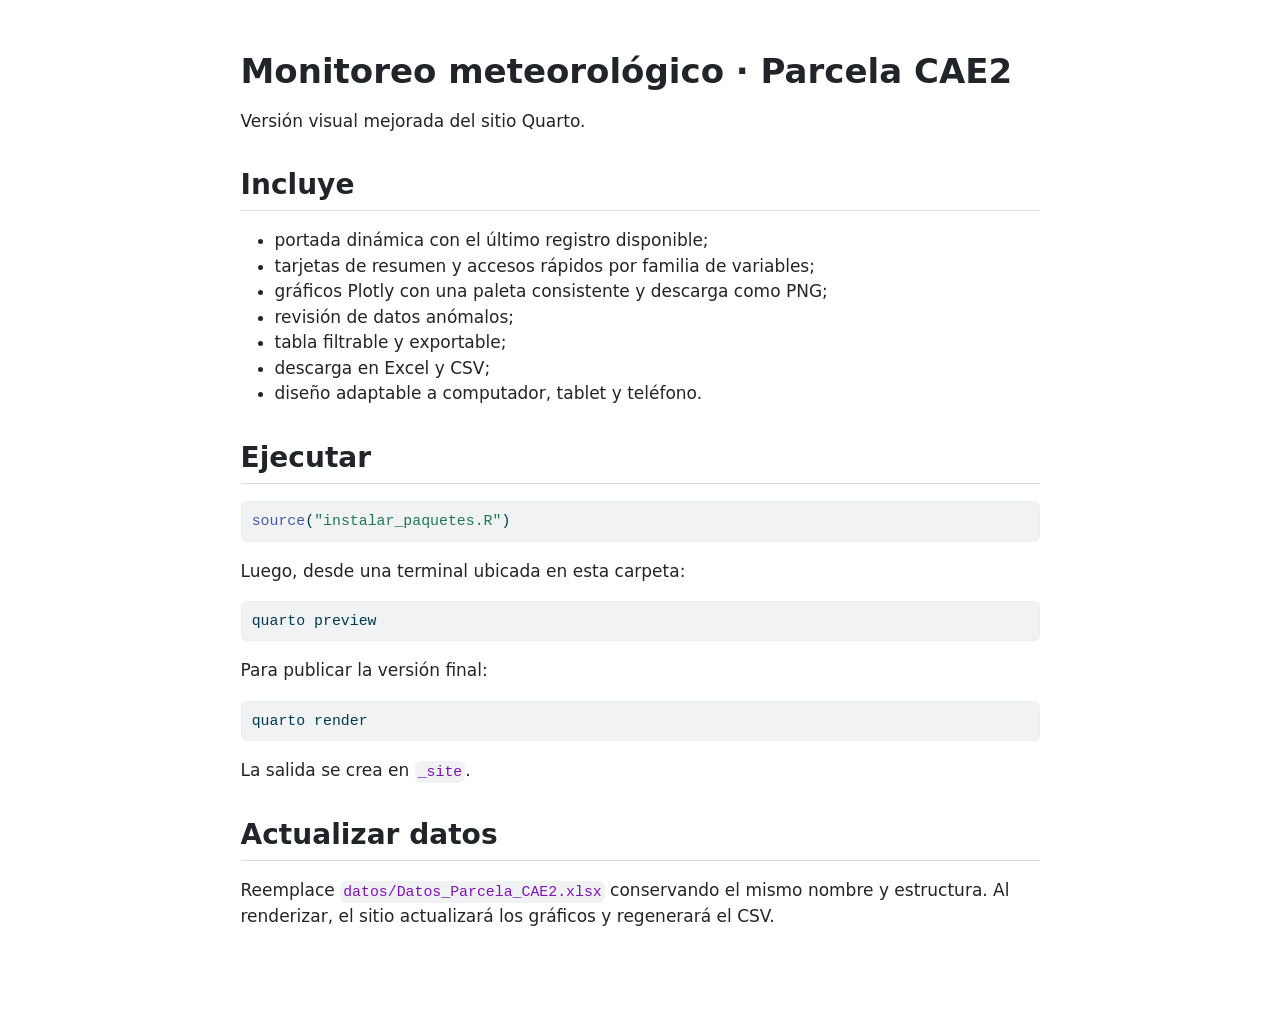
<file: README.html>
<!DOCTYPE html>
<html xmlns="http://www.w3.org/1999/xhtml" lang="en" xml:lang="en"><head>

<meta charset="utf-8">
<meta name="generator" content="quarto-1.9.37">

<meta name="viewport" content="width=device-width, initial-scale=1.0, user-scalable=yes">


<title>readme</title>
<style>
/* Default styles provided by pandoc.
** See https://pandoc.org/MANUAL.html#variables-for-html for config info.
*/
code{white-space: pre-wrap;}
span.smallcaps{font-variant: small-caps;}
div.columns{display: flex; gap: min(4vw, 1.5em);}
div.column{flex: auto; overflow-x: auto;}
div.hanging-indent{margin-left: 1.5em; text-indent: -1.5em;}
ul.task-list{list-style: none;}
ul.task-list li input[type="checkbox"] {
  width: 0.8em;
  margin: 0 0.8em 0.2em -1em; /* quarto-specific, see https://github.com/quarto-dev/quarto-cli/issues/4556 */ 
  vertical-align: middle;
}
/* CSS for syntax highlighting */
html { -webkit-text-size-adjust: 100%; }
pre > code.sourceCode { white-space: pre; position: relative; }
pre > code.sourceCode > span { display: inline-block; line-height: 1.25; }
pre > code.sourceCode > span:empty { height: 1.2em; }
.sourceCode { overflow: visible; }
code.sourceCode > span { color: inherit; text-decoration: inherit; }
div.sourceCode { margin: 1em 0; }
pre.sourceCode { margin: 0; }
@media screen {
div.sourceCode { overflow: auto; }
}
@media print {
pre > code.sourceCode { white-space: pre-wrap; }
pre > code.sourceCode > span { text-indent: -5em; padding-left: 5em; }
}
pre.numberSource code
  { counter-reset: source-line 0; }
pre.numberSource code > span
  { position: relative; left: -4em; counter-increment: source-line; }
pre.numberSource code > span > a:first-child::before
  { content: counter(source-line);
    position: relative; left: -1em; text-align: right; vertical-align: baseline;
    border: none; display: inline-block;
    -webkit-touch-callout: none; -webkit-user-select: none;
    -khtml-user-select: none; -moz-user-select: none;
    -ms-user-select: none; user-select: none;
    padding: 0 4px; width: 4em;
  }
pre.numberSource { margin-left: 3em;  padding-left: 4px; }
div.sourceCode
  {   }
@media screen {
pre > code.sourceCode > span > a:first-child::before { text-decoration: underline; }
}
</style>


<script src="README_files/libs/clipboard/clipboard.min.js"></script>
<script src="README_files/libs/quarto-html/quarto.js" type="module"></script>
<script src="README_files/libs/quarto-html/tabsets/tabsets.js" type="module"></script>
<script src="README_files/libs/quarto-html/popper.min.js"></script>
<script src="README_files/libs/quarto-html/tippy.umd.min.js"></script>
<script src="README_files/libs/quarto-html/anchor.min.js"></script>
<link href="README_files/libs/quarto-html/tippy.css" rel="stylesheet">
<link href="README_files/libs/quarto-html/quarto-syntax-highlighting-7f8f88aac4f3542376d5c11b86a4c14d.css" rel="stylesheet" id="quarto-text-highlighting-styles">
<script src="README_files/libs/bootstrap/bootstrap.min.js"></script>
<link href="README_files/libs/bootstrap/bootstrap-icons.css" rel="stylesheet">
<link href="README_files/libs/bootstrap/bootstrap-efbb37e9afcc02144ebbc7afd12a776f.min.css" rel="stylesheet" append-hash="true" id="quarto-bootstrap" data-mode="light">


</head>

<body class="fullcontent quarto-light">

<div id="quarto-content" class="page-columns page-rows-contents page-layout-article">

<main class="content" id="quarto-document-content">




<section id="monitoreo-meteorológico-parcela-cae2" class="level1">
<h1>Monitoreo meteorológico · Parcela CAE2</h1>
<p>Versión visual mejorada del sitio Quarto.</p>
<section id="incluye" class="level2">
<h2 class="anchored" data-anchor-id="incluye">Incluye</h2>
<ul>
<li>portada dinámica con el último registro disponible;</li>
<li>tarjetas de resumen y accesos rápidos por familia de variables;</li>
<li>gráficos Plotly con una paleta consistente y descarga como PNG;</li>
<li>revisión de datos anómalos;</li>
<li>tabla filtrable y exportable;</li>
<li>descarga en Excel y CSV;</li>
<li>diseño adaptable a computador, tablet y teléfono.</li>
</ul>
</section>
<section id="ejecutar" class="level2">
<h2 class="anchored" data-anchor-id="ejecutar">Ejecutar</h2>
<div class="code-copy-outer-scaffold"><div class="sourceCode" id="cb1"><pre class="sourceCode r code-with-copy"><code class="sourceCode r"><span id="cb1-1"><a href="#cb1-1" aria-hidden="true" tabindex="-1"></a><span class="fu">source</span>(<span class="st">"instalar_paquetes.R"</span>)</span></code></pre></div><button title="Copy to Clipboard" class="code-copy-button"><i class="bi"></i></button></div>
<p>Luego, desde una terminal ubicada en esta carpeta:</p>
<div class="code-copy-outer-scaffold"><div class="sourceCode" id="cb2"><pre class="sourceCode bash code-with-copy"><code class="sourceCode bash"><span id="cb2-1"><a href="#cb2-1" aria-hidden="true" tabindex="-1"></a><span class="ex">quarto</span> preview</span></code></pre></div><button title="Copy to Clipboard" class="code-copy-button"><i class="bi"></i></button></div>
<p>Para publicar la versión final:</p>
<div class="code-copy-outer-scaffold"><div class="sourceCode" id="cb3"><pre class="sourceCode bash code-with-copy"><code class="sourceCode bash"><span id="cb3-1"><a href="#cb3-1" aria-hidden="true" tabindex="-1"></a><span class="ex">quarto</span> render</span></code></pre></div><button title="Copy to Clipboard" class="code-copy-button"><i class="bi"></i></button></div>
<p>La salida se crea en <code>_site</code>.</p>
</section>
<section id="actualizar-datos" class="level2">
<h2 class="anchored" data-anchor-id="actualizar-datos">Actualizar datos</h2>
<p>Reemplace <code>datos/Datos_Parcela_CAE2.xlsx</code> conservando el mismo nombre y estructura. Al renderizar, el sitio actualizará los gráficos y regenerará el CSV.</p>
</section>
</section>

</main>
<!-- /main column -->
<script id="quarto-html-after-body" type="application/javascript">
  window.document.addEventListener("DOMContentLoaded", function (event) {
    const icon = "";
    const anchorJS = new window.AnchorJS();
    anchorJS.options = {
      placement: 'right',
      icon: icon
    };
    anchorJS.add('.anchored');
    const isCodeAnnotation = (el) => {
      for (const clz of el.classList) {
        if (clz.startsWith('code-annotation-')) {                     
          return true;
        }
      }
      return false;
    }
    const onCopySuccess = function(e) {
      // button target
      const button = e.trigger;
      // don't keep focus
      button.blur();
      // flash "checked"
      button.classList.add('code-copy-button-checked');
      var currentTitle = button.getAttribute("title");
      button.setAttribute("title", "Copied!");
      let tooltip;
      if (window.bootstrap) {
        button.setAttribute("data-bs-toggle", "tooltip");
        button.setAttribute("data-bs-placement", "left");
        button.setAttribute("data-bs-title", "Copied!");
        tooltip = new bootstrap.Tooltip(button, 
          { trigger: "manual", 
            customClass: "code-copy-button-tooltip",
            offset: [0, -8]});
        tooltip.show();    
      }
      setTimeout(function() {
        if (tooltip) {
          tooltip.hide();
          button.removeAttribute("data-bs-title");
          button.removeAttribute("data-bs-toggle");
          button.removeAttribute("data-bs-placement");
        }
        button.setAttribute("title", currentTitle);
        button.classList.remove('code-copy-button-checked');
      }, 1000);
      // clear code selection
      e.clearSelection();
    }
    const getTextToCopy = function(trigger) {
      const outerScaffold = trigger.parentElement.cloneNode(true);
      const codeEl = outerScaffold.querySelector('code');
      for (const childEl of codeEl.children) {
        if (isCodeAnnotation(childEl)) {
          childEl.remove();
        }
      }
      return codeEl.innerText;
    }
    const clipboard = new window.ClipboardJS('.code-copy-button:not([data-in-quarto-modal])', {
      text: getTextToCopy
    });
    clipboard.on('success', onCopySuccess);
    if (window.document.getElementById('quarto-embedded-source-code-modal')) {
      const clipboardModal = new window.ClipboardJS('.code-copy-button[data-in-quarto-modal]', {
        text: getTextToCopy,
        container: window.document.getElementById('quarto-embedded-source-code-modal')
      });
      clipboardModal.on('success', onCopySuccess);
    }
      var localhostRegex = new RegExp(/^(?:http|https):\/\/localhost\:?[0-9]*\//);
      var mailtoRegex = new RegExp(/^mailto:/);
        var filterRegex = new RegExp('/' + window.location.host + '/');
      var isInternal = (href) => {
          return filterRegex.test(href) || localhostRegex.test(href) || mailtoRegex.test(href);
      }
      // Inspect non-navigation links and adorn them if external
     var links = window.document.querySelectorAll('a[href]:not(.nav-link):not(.navbar-brand):not(.toc-action):not(.sidebar-link):not(.sidebar-item-toggle):not(.pagination-link):not(.no-external):not([aria-hidden]):not(.dropdown-item):not(.quarto-navigation-tool):not(.about-link)');
      for (var i=0; i<links.length; i++) {
        const link = links[i];
        if (!isInternal(link.href)) {
          // undo the damage that might have been done by quarto-nav.js in the case of
          // links that we want to consider external
          if (link.dataset.originalHref !== undefined) {
            link.href = link.dataset.originalHref;
          }
        }
      }
    function tippyHover(el, contentFn, onTriggerFn, onUntriggerFn) {
      const config = {
        allowHTML: true,
        maxWidth: 500,
        delay: 100,
        arrow: false,
        appendTo: function(el) {
            return el.parentElement;
        },
        interactive: true,
        interactiveBorder: 10,
        theme: 'quarto',
        placement: 'bottom-start',
      };
      if (contentFn) {
        config.content = contentFn;
      }
      if (onTriggerFn) {
        config.onTrigger = onTriggerFn;
      }
      if (onUntriggerFn) {
        config.onUntrigger = onUntriggerFn;
      }
      window.tippy(el, config); 
    }
    const noterefs = window.document.querySelectorAll('a[role="doc-noteref"]');
    for (var i=0; i<noterefs.length; i++) {
      const ref = noterefs[i];
      tippyHover(ref, function() {
        // use id or data attribute instead here
        let href = ref.getAttribute('data-footnote-href') || ref.getAttribute('href');
        try { href = new URL(href).hash; } catch {}
        const id = href.replace(/^#\/?/, "");
        const note = window.document.getElementById(id);
        if (note) {
          return note.innerHTML;
        } else {
          return "";
        }
      });
    }
    const xrefs = window.document.querySelectorAll('a.quarto-xref');
    const processXRef = (id, note) => {
      // Strip column container classes
      const stripColumnClz = (el) => {
        el.classList.remove("page-full", "page-columns");
        if (el.children) {
          for (const child of el.children) {
            stripColumnClz(child);
          }
        }
      }
      stripColumnClz(note)
      if (id === null || id.startsWith('sec-')) {
        // Special case sections, only their first couple elements
        const container = document.createElement("div");
        if (note.children && note.children.length > 2) {
          container.appendChild(note.children[0].cloneNode(true));
          for (let i = 1; i < note.children.length; i++) {
            const child = note.children[i];
            if (child.tagName === "P" && child.innerText === "") {
              continue;
            } else {
              container.appendChild(child.cloneNode(true));
              break;
            }
          }
          if (window.Quarto?.typesetMath) {
            window.Quarto.typesetMath(container);
          }
          return container.innerHTML
        } else {
          if (window.Quarto?.typesetMath) {
            window.Quarto.typesetMath(note);
          }
          return note.innerHTML;
        }
      } else {
        // Remove any anchor links if they are present
        const anchorLink = note.querySelector('a.anchorjs-link');
        if (anchorLink) {
          anchorLink.remove();
        }
        if (window.Quarto?.typesetMath) {
          window.Quarto.typesetMath(note);
        }
        if (note.classList.contains("callout")) {
          return note.outerHTML;
        } else {
          return note.innerHTML;
        }
      }
    }
    for (var i=0; i<xrefs.length; i++) {
      const xref = xrefs[i];
      tippyHover(xref, undefined, function(instance) {
        instance.disable();
        let url = xref.getAttribute('href');
        let hash = undefined; 
        if (url.startsWith('#')) {
          hash = url;
        } else {
          try { hash = new URL(url).hash; } catch {}
        }
        if (hash) {
          const id = hash.replace(/^#\/?/, "");
          const note = window.document.getElementById(id);
          if (note !== null) {
            try {
              const html = processXRef(id, note.cloneNode(true));
              instance.setContent(html);
            } finally {
              instance.enable();
              instance.show();
            }
          } else {
            // See if we can fetch this
            fetch(url.split('#')[0])
            .then(res => res.text())
            .then(html => {
              const parser = new DOMParser();
              const htmlDoc = parser.parseFromString(html, "text/html");
              const note = htmlDoc.getElementById(id);
              if (note !== null) {
                const html = processXRef(id, note);
                instance.setContent(html);
              } 
            }).finally(() => {
              instance.enable();
              instance.show();
            });
          }
        } else {
          // See if we can fetch a full url (with no hash to target)
          // This is a special case and we should probably do some content thinning / targeting
          fetch(url)
          .then(res => res.text())
          .then(html => {
            const parser = new DOMParser();
            const htmlDoc = parser.parseFromString(html, "text/html");
            const note = htmlDoc.querySelector('main.content');
            if (note !== null) {
              // This should only happen for chapter cross references
              // (since there is no id in the URL)
              // remove the first header
              if (note.children.length > 0 && note.children[0].tagName === "HEADER") {
                note.children[0].remove();
              }
              const html = processXRef(null, note);
              instance.setContent(html);
            } 
          }).finally(() => {
            instance.enable();
            instance.show();
          });
        }
      }, function(instance) {
      });
    }
        let selectedAnnoteEl;
        const selectorForAnnotation = ( cell, annotation) => {
          let cellAttr = 'data-code-cell="' + cell + '"';
          let lineAttr = 'data-code-annotation="' +  annotation + '"';
          const selector = 'span[' + cellAttr + '][' + lineAttr + ']';
          return selector;
        }
        const selectCodeLines = (annoteEl) => {
          const doc = window.document;
          const targetCell = annoteEl.getAttribute("data-target-cell");
          const targetAnnotation = annoteEl.getAttribute("data-target-annotation");
          const annoteSpan = window.document.querySelector(selectorForAnnotation(targetCell, targetAnnotation));
          const lines = annoteSpan.getAttribute("data-code-lines").split(",");
          const lineIds = lines.map((line) => {
            return targetCell + "-" + line;
          })
          let top = null;
          let height = null;
          let parent = null;
          if (lineIds.length > 0) {
              //compute the position of the single el (top and bottom and make a div)
              const el = window.document.getElementById(lineIds[0]);
              top = el.offsetTop;
              height = el.offsetHeight;
              parent = el.parentElement.parentElement;
            if (lineIds.length > 1) {
              const lastEl = window.document.getElementById(lineIds[lineIds.length - 1]);
              const bottom = lastEl.offsetTop + lastEl.offsetHeight;
              height = bottom - top;
            }
            if (top !== null && height !== null && parent !== null) {
              // cook up a div (if necessary) and position it 
              let div = window.document.getElementById("code-annotation-line-highlight");
              if (div === null) {
                div = window.document.createElement("div");
                div.setAttribute("id", "code-annotation-line-highlight");
                div.style.position = 'absolute';
                parent.appendChild(div);
              }
              div.style.top = top - 2 + "px";
              div.style.height = height + 4 + "px";
              div.style.left = 0;
              let gutterDiv = window.document.getElementById("code-annotation-line-highlight-gutter");
              if (gutterDiv === null) {
                gutterDiv = window.document.createElement("div");
                gutterDiv.setAttribute("id", "code-annotation-line-highlight-gutter");
                gutterDiv.style.position = 'absolute';
                const codeCell = window.document.getElementById(targetCell);
                const gutter = codeCell.querySelector('.code-annotation-gutter');
                gutter.appendChild(gutterDiv);
              }
              gutterDiv.style.top = top - 2 + "px";
              gutterDiv.style.height = height + 4 + "px";
            }
            selectedAnnoteEl = annoteEl;
          }
        };
        const unselectCodeLines = () => {
          const elementsIds = ["code-annotation-line-highlight", "code-annotation-line-highlight-gutter"];
          elementsIds.forEach((elId) => {
            const div = window.document.getElementById(elId);
            if (div) {
              div.remove();
            }
          });
          selectedAnnoteEl = undefined;
        };
          // Handle positioning of the toggle
      window.addEventListener(
        "resize",
        throttle(() => {
          elRect = undefined;
          if (selectedAnnoteEl) {
            selectCodeLines(selectedAnnoteEl);
          }
        }, 10)
      );
      function throttle(fn, ms) {
      let throttle = false;
      let timer;
        return (...args) => {
          if(!throttle) { // first call gets through
              fn.apply(this, args);
              throttle = true;
          } else { // all the others get throttled
              if(timer) clearTimeout(timer); // cancel #2
              timer = setTimeout(() => {
                fn.apply(this, args);
                timer = throttle = false;
              }, ms);
          }
        };
      }
        // Attach click handler to the DT
        const annoteDls = window.document.querySelectorAll('dt[data-target-cell]');
        for (const annoteDlNode of annoteDls) {
          annoteDlNode.addEventListener('click', (event) => {
            const clickedEl = event.target;
            if (clickedEl !== selectedAnnoteEl) {
              unselectCodeLines();
              const activeEl = window.document.querySelector('dt[data-target-cell].code-annotation-active');
              if (activeEl) {
                activeEl.classList.remove('code-annotation-active');
              }
              selectCodeLines(clickedEl);
              clickedEl.classList.add('code-annotation-active');
            } else {
              // Unselect the line
              unselectCodeLines();
              clickedEl.classList.remove('code-annotation-active');
            }
          });
        }
    const findCites = (el) => {
      const parentEl = el.parentElement;
      if (parentEl) {
        const cites = parentEl.dataset.cites;
        if (cites) {
          return {
            el,
            cites: cites.split(' ')
          };
        } else {
          return findCites(el.parentElement)
        }
      } else {
        return undefined;
      }
    };
    var bibliorefs = window.document.querySelectorAll('a[role="doc-biblioref"]');
    for (var i=0; i<bibliorefs.length; i++) {
      const ref = bibliorefs[i];
      const citeInfo = findCites(ref);
      if (citeInfo) {
        tippyHover(citeInfo.el, function() {
          var popup = window.document.createElement('div');
          citeInfo.cites.forEach(function(cite) {
            var citeDiv = window.document.createElement('div');
            citeDiv.classList.add('hanging-indent');
            citeDiv.classList.add('csl-entry');
            var biblioDiv = window.document.getElementById('ref-' + cite);
            if (biblioDiv) {
              citeDiv.innerHTML = biblioDiv.innerHTML;
            }
            popup.appendChild(citeDiv);
          });
          return popup.innerHTML;
        });
      }
    }
  });
  </script>
</div> <!-- /content -->




</body></html>
</file>
<file: README_files/libs/quarto-html/tippy.css>
.tippy-box[data-animation=fade][data-state=hidden]{opacity:0}[data-tippy-root]{max-width:calc(100vw - 10px)}.tippy-box{position:relative;background-color:#333;color:#fff;border-radius:4px;font-size:14px;line-height:1.4;white-space:normal;outline:0;transition-property:transform,visibility,opacity}.tippy-box[data-placement^=top]>.tippy-arrow{bottom:0}.tippy-box[data-placement^=top]>.tippy-arrow:before{bottom:-7px;left:0;border-width:8px 8px 0;border-top-color:initial;transform-origin:center top}.tippy-box[data-placement^=bottom]>.tippy-arrow{top:0}.tippy-box[data-placement^=bottom]>.tippy-arrow:before{top:-7px;left:0;border-width:0 8px 8px;border-bottom-color:initial;transform-origin:center bottom}.tippy-box[data-placement^=left]>.tippy-arrow{right:0}.tippy-box[data-placement^=left]>.tippy-arrow:before{border-width:8px 0 8px 8px;border-left-color:initial;right:-7px;transform-origin:center left}.tippy-box[data-placement^=right]>.tippy-arrow{left:0}.tippy-box[data-placement^=right]>.tippy-arrow:before{left:-7px;border-width:8px 8px 8px 0;border-right-color:initial;transform-origin:center right}.tippy-box[data-inertia][data-state=visible]{transition-timing-function:cubic-bezier(.54,1.5,.38,1.11)}.tippy-arrow{width:16px;height:16px;color:#333}.tippy-arrow:before{content:"";position:absolute;border-color:transparent;border-style:solid}.tippy-content{position:relative;padding:5px 9px;z-index:1}
</file>
<file: README_files/libs/quarto-html/quarto-syntax-highlighting-7f8f88aac4f3542376d5c11b86a4c14d.css>
/* quarto syntax highlight colors */
:root {
  --quarto-hl-ot-color: #003B4F;
  --quarto-hl-at-color: #657422;
  --quarto-hl-ss-color: #20794D;
  --quarto-hl-an-color: #5E5E5E;
  --quarto-hl-fu-color: #4758AB;
  --quarto-hl-st-color: #20794D;
  --quarto-hl-cf-color: #003B4F;
  --quarto-hl-op-color: #5E5E5E;
  --quarto-hl-er-color: #AD0000;
  --quarto-hl-bn-color: #AD0000;
  --quarto-hl-al-color: #AD0000;
  --quarto-hl-va-color: #111111;
  --quarto-hl-bu-color: inherit;
  --quarto-hl-ex-color: inherit;
  --quarto-hl-pp-color: #AD0000;
  --quarto-hl-in-color: #5E5E5E;
  --quarto-hl-vs-color: #20794D;
  --quarto-hl-wa-color: #5E5E5E;
  --quarto-hl-do-color: #5E5E5E;
  --quarto-hl-im-color: #00769E;
  --quarto-hl-ch-color: #20794D;
  --quarto-hl-dt-color: #AD0000;
  --quarto-hl-fl-color: #AD0000;
  --quarto-hl-co-color: #5E5E5E;
  --quarto-hl-cv-color: #5E5E5E;
  --quarto-hl-cn-color: #8f5902;
  --quarto-hl-sc-color: #5E5E5E;
  --quarto-hl-dv-color: #AD0000;
  --quarto-hl-kw-color: #003B4F;
}

/* other quarto variables */
:root {
  --quarto-font-monospace: SFMono-Regular, Menlo, Monaco, Consolas, "Liberation Mono", "Courier New", monospace;
}

/* syntax highlight based on Pandoc's rules */
pre > code.sourceCode > span {
  color: #003B4F;
}

code.sourceCode > span {
  color: #003B4F;
}

div.sourceCode,
div.sourceCode pre.sourceCode {
  color: #003B4F;
}

/* Normal */
code span {
  color: #003B4F;
}

/* Alert */
code span.al {
  color: #AD0000;
  font-style: inherit;
}

/* Annotation */
code span.an {
  color: #5E5E5E;
  font-style: inherit;
}

/* Attribute */
code span.at {
  color: #657422;
  font-style: inherit;
}

/* BaseN */
code span.bn {
  color: #AD0000;
  font-style: inherit;
}

/* BuiltIn */
code span.bu {
  font-style: inherit;
}

/* ControlFlow */
code span.cf {
  color: #003B4F;
  font-weight: bold;
  font-style: inherit;
}

/* Char */
code span.ch {
  color: #20794D;
  font-style: inherit;
}

/* Constant */
code span.cn {
  color: #8f5902;
  font-style: inherit;
}

/* Comment */
code span.co {
  color: #5E5E5E;
  font-style: inherit;
}

/* CommentVar */
code span.cv {
  color: #5E5E5E;
  font-style: italic;
}

/* Documentation */
code span.do {
  color: #5E5E5E;
  font-style: italic;
}

/* DataType */
code span.dt {
  color: #AD0000;
  font-style: inherit;
}

/* DecVal */
code span.dv {
  color: #AD0000;
  font-style: inherit;
}

/* Error */
code span.er {
  color: #AD0000;
  font-style: inherit;
}

/* Extension */
code span.ex {
  font-style: inherit;
}

/* Float */
code span.fl {
  color: #AD0000;
  font-style: inherit;
}

/* Function */
code span.fu {
  color: #4758AB;
  font-style: inherit;
}

/* Import */
code span.im {
  color: #00769E;
  font-style: inherit;
}

/* Information */
code span.in {
  color: #5E5E5E;
  font-style: inherit;
}

/* Keyword */
code span.kw {
  color: #003B4F;
  font-weight: bold;
  font-style: inherit;
}

/* Operator */
code span.op {
  color: #5E5E5E;
  font-style: inherit;
}

/* Other */
code span.ot {
  color: #003B4F;
  font-style: inherit;
}

/* Preprocessor */
code span.pp {
  color: #AD0000;
  font-style: inherit;
}

/* SpecialChar */
code span.sc {
  color: #5E5E5E;
  font-style: inherit;
}

/* SpecialString */
code span.ss {
  color: #20794D;
  font-style: inherit;
}

/* String */
code span.st {
  color: #20794D;
  font-style: inherit;
}

/* Variable */
code span.va {
  color: #111111;
  font-style: inherit;
}

/* VerbatimString */
code span.vs {
  color: #20794D;
  font-style: inherit;
}

/* Warning */
code span.wa {
  color: #5E5E5E;
  font-style: italic;
}

.prevent-inlining {
  content: "</";
}

/*# sourceMappingURL=789ad8cd35626ba772517505b42a116e.css.map */
</file>
